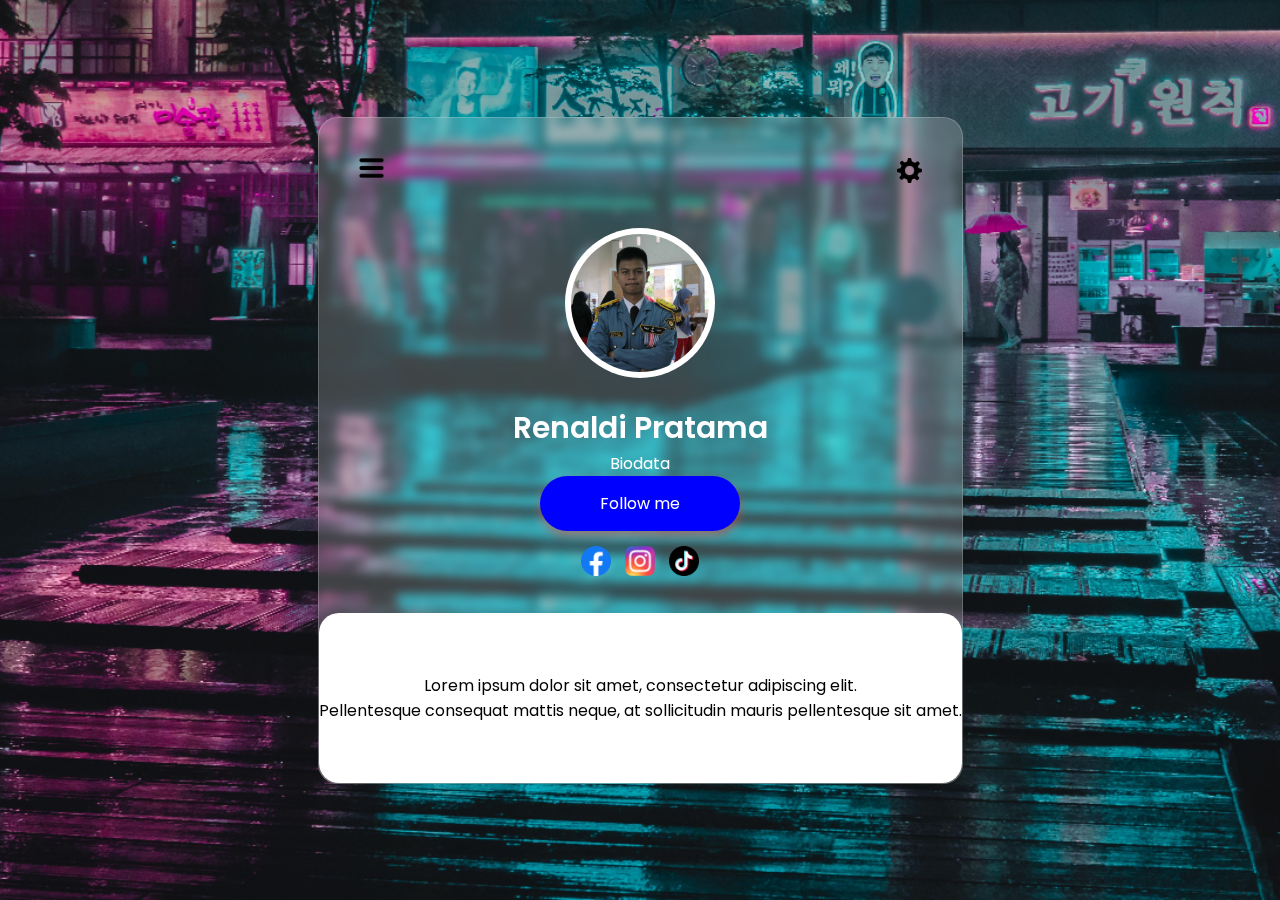
<file: abtme/index.html>
<!DOCTYPE html>
<html lang="en">
<head>
    <meta charset="UTF-8">
    <meta name="viewport" content="width=device-width, initial-scale=1.0">
    <title>About Me</title>
    <link rel="stylesheet" href="style.css">
</head>
<body>
    <div class="container">
        <div class="profile-box">
            <img src="assets/menu.png" class="menu">
            <img src="assets/profil.jpg" class="profile" >
            <img src="assets/setting.png" class="setting">
            <h3>Renaldi Pratama</h3>
            <p>Biodata</p>
            <button type="button">Follow me</button>
            <div class="medsos">
                <img src="assets/facebook.png" class="facebook" >
                <img src="assets/instagram.webp" class="instagram">
                <img src="assets/tiktok.png" class="tiktok">
            </div>
            <div class="profile-bottom">
            <p>Lorem ipsum dolor sit amet, consectetur adipiscing elit. <br> 
                Pellentesque consequat mattis neque, at sollicitudin mauris pellentesque sit amet.</p>
            </div>
        </div>
    </div>
</body>
</html>
</file>
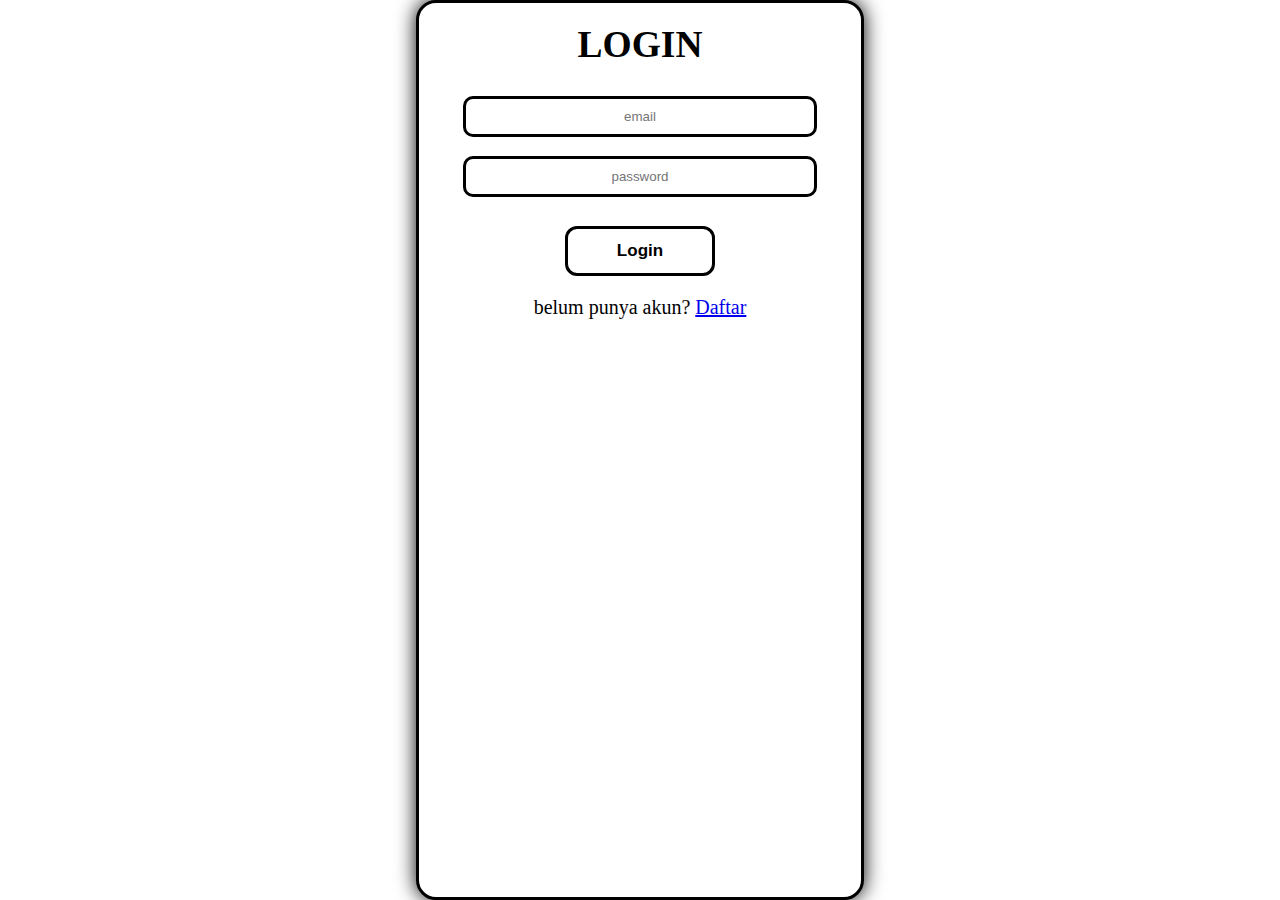
<file: Login form v1/index.html>
<!DOCTYPE html>
<html lang="en">
<head>
    <meta charset="UTF-8">
    <meta name="viewport" content="width=device-width, initial-scale=1.0">
    <link rel="stylesheet" href="style.css">
    <title>LOGIN FORM V1</title>
</head>
<body>
    <div class="container">
        <table>
            <div class="login">
                <h2>LOGIN</h2>
            </div>
            <div class="isian">
                <input type="email" name="email" class="email"
                placeholder="email"> <br>
                <input type="password" class="password"
                placeholder="password"> <br>
            </div>

            <div class="login1">
                <button>Login</button>
            </div>

            <div class="regis">
                <p>belum punya akun? <a href="formregist.html">Daftar</a></p>
            </div>            
        </table>
    </div>
    
</body>
</html>
</file>
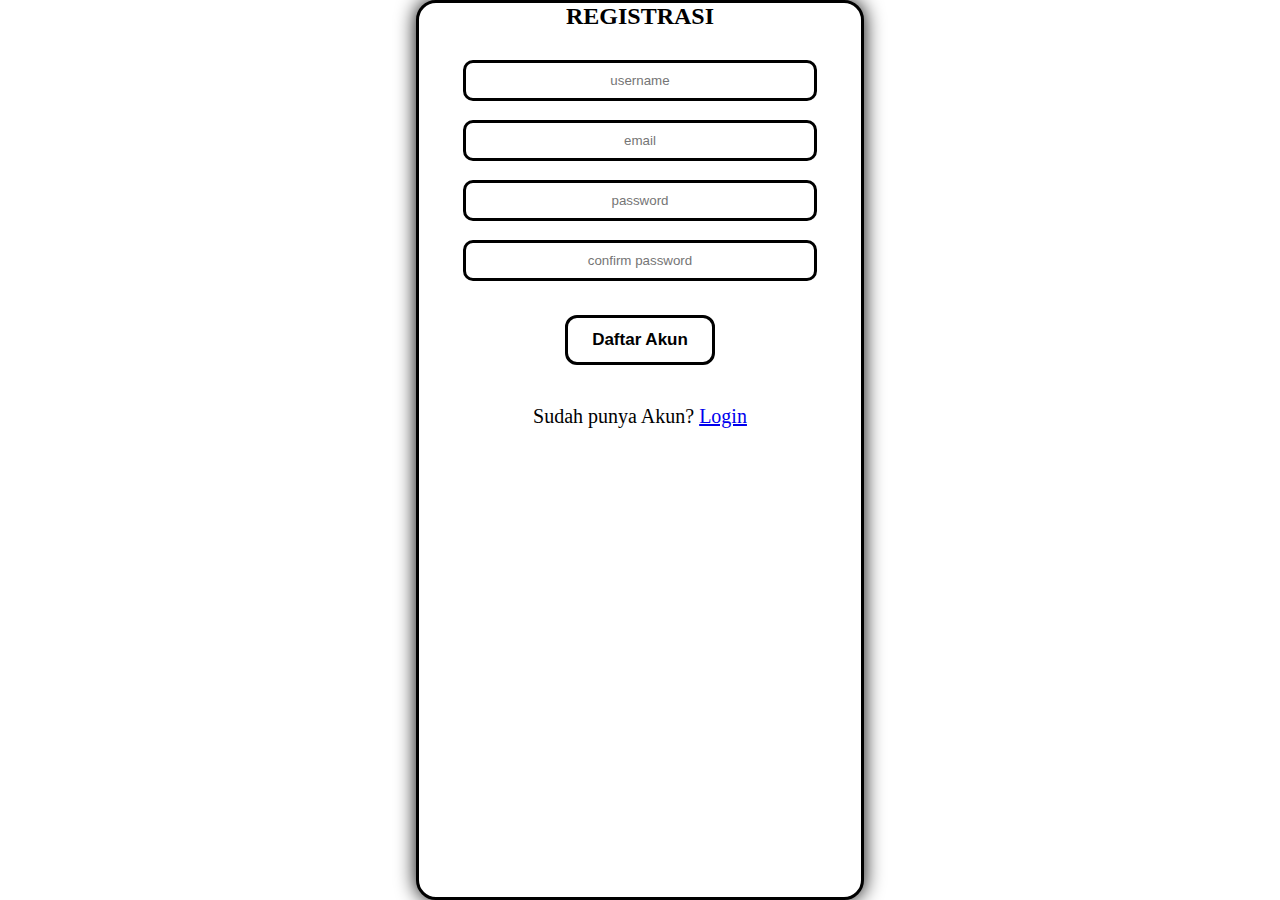
<file: Login form v1/formregist.html>
<!DOCTYPE html>
<html lang="en">
<head>
    <meta charset="UTF-8">
    <meta name="viewport" content="width=device-width, initial-scale=1.0">
    <link rel="stylesheet" href="style.css">
    <title>FORM REGISTRASI V1</title>
</head>
<body>
    <div class="container">
        <table>
            <div class="regist">
                <h2>REGISTRASI</h2>
            </div>
            <div class="isian">
                <input type="text" name="name" class="nama" 
                    placeholder="username"> <br>
                <input type="email" name="email" class="email"
                    placeholder="email"> <br>
                <input type="password" class="password"
                    placeholder="password"> <br>
                <input type="password" class="confirmpassword"
                    placeholder="confirm password"> <br>
            </div>
            <div class="regist1">
                <button>Daftar Akun</button>
            </div>
            <div class="login">
                <p>Sudah punya Akun? <a href="index.html">Login</a></p>
            </div>
        </table>
    </div>
</body>
</html>
</file>
<file: abtme/style.css>
@import url('https://fonts.googleapis.com/css2?family=Poppins:wght@400;700;800&display=swap');

*{
    margin: 0;
    padding: 0;
    box-sizing: border-box;
    font-family: 'Poppins', sans-serif;
}

.container{
    width: 100%;
    height: 100vh;
    background-image: url(assets/backgroundimg.jpg);
    background-size: cover;
    background-position: center;
    display: flex;
    align-items: center;
    justify-content: center;
    flex-direction: column;
}

.profile-box{
    background-color: rgba(255, 255, 255, 0.2);
    text-align: center;
    padding: 70px 100px;
    color: white;
    position: relative;
    border-radius: 20px;
    box-shadow: 0 4px 30px rgba(0, 0, 0, 0) ;
    backdrop-filter: blur(5px);
    -webkit-backdrop-filter: blur(5px);
    border: 1px solid rgba(255, 255, 255, 0.2);
}

.menu{
    width: 25px;
    position: absolute;
    left: 40px;
    top: 40px;
}

.setting{
    width: 25px;
    position: absolute;
    right: 40px;
    top: 40px;
}

.profile{
    width: 150px;
    border-radius: 50%;
    background-color: white;
    padding: 6px;
    margin-top: 40px;
}

.profile-bottom{
    background: white;
    color: black;
    padding: 60px 0;
    margin-right: -100px;
    margin-left: -100px;
    margin-bottom: -70px;
    border-radius: 20px;
}

.profile-box button{
    background: blue;
    color: white;
    border: none;
    outline: none;
    box-shadow: 0 5px 10px rgba(244, 67, 54, 0.5);
    padding: 15px 60px;
    cursor: pointer;
    border-radius: 30px;
    margin-bottom: -50px;
    font-weight: 600px;
    font-size: 16px;
}

.profile-box h3{
    font-size: 30px;
    margin-top: 20px;
    font-weight: 600;
}

.medsos img{
    width: 30px;
    margin: 30px 5px;
    cursor: pointer;
}
</file>
<file: Login form v1/style.css>
*,html,body{
    padding: 0;
    margin: 0;
    box-sizing: border-box;
}

body{
    display: flex;
    justify-content: center;
    width: 100%;
    height: 100vh;
    background-color: rgb(255, 255, 255);
}

.login{
    font-size: 25px;
    padding: 20px;
}

.container{
    border: 3px solid;
    box-shadow: 0px 0px 20px 0px rgb(0, 0, 0);
    border-radius: 20px;
    background-color: rgb(255, 255, 255);
    width: 35%;
    align-items: center;
    text-align: center;
    justify-content: center;

}

.isian{
    line-height: 60px;
    padding-bottom: 20px;
}

input{
    padding-bottom: 15px;
    align-items: start;
    flex-direction: column;
    width: 80%;
}

.login1{
    margin-top: -10px;
    padding-top: 0px;
    padding-bottom: 10px;
}

button{
    border: solid black;
    font-weight: bold;
    padding: 12px;
    margin: 10px 40px;
    font-size: 17px;
    width: 150px;
    border-radius: 12px;
    background: transparent;
}

.nama, .email, .password, .confirmpassword{
    border: 3px solid rgb(0, 0, 0);
    border-radius: 10px;
    text-align: center;
    padding: 10px;
    margin: 0;
}

.nama:focus, .email:focus, .confirmpassword:focus, .password:focus{
    width: 90%;
    animation-name: colorChange;
    animation-duration: 10S;
    animation-iteration-count: infinite;
}

button:hover{
    background: rgb(12, 182, 255);
    border: 2px solid rgb(12, 182, 255);
}

.regist{
    padding-bottom: 20px;
}

p{
    font-size: 20px;
}

.regist1{
    margin-top: -5px;
    padding-top: 0px;
    padding-bottom: 10px;
}
</file>
